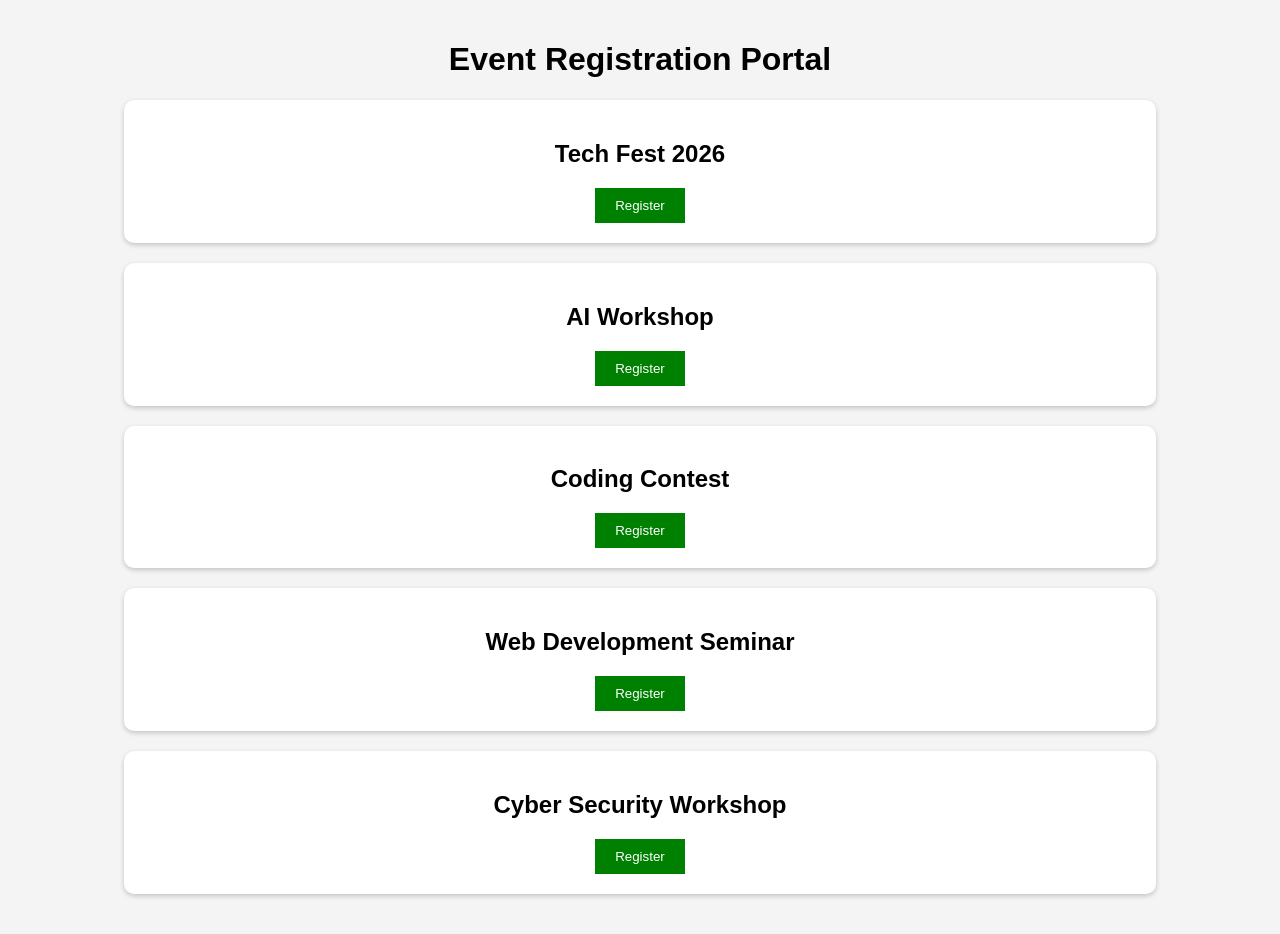
<file: index.html>
<!DOCTYPE html>
<html>
<head>
<title>Event Registration Portal</title>
<link rel="stylesheet" href="style.css">
</head>
<body>

<h1>Event Registration Portal</h1>

<div class="card">
<h2>Tech Fest 2026</h2>
<a href="register.html?event=Tech Fest 2026">
<button>Register</button>
</a>
</div>

<div class="card">
<h2>AI Workshop</h2>
<a href="register.html?event=AI Workshop">
<button>Register</button>
</a>
</div>

<div class="card">
<h2>Coding Contest</h2>
<a href="register.html?event=Coding Contest">
<button>Register</button>
</a>
</div>

<div class="card">
<h2>Web Development Seminar</h2>
<a href="register.html?event=Web Development Seminar">
<button>Register</button>
</a>
</div>

<div class="card">
<h2>Cyber Security Workshop</h2>
<a href="register.html?event=Cyber Security Workshop">
<button>Register</button>
</a>
</div>

</body>
</html>
</file>
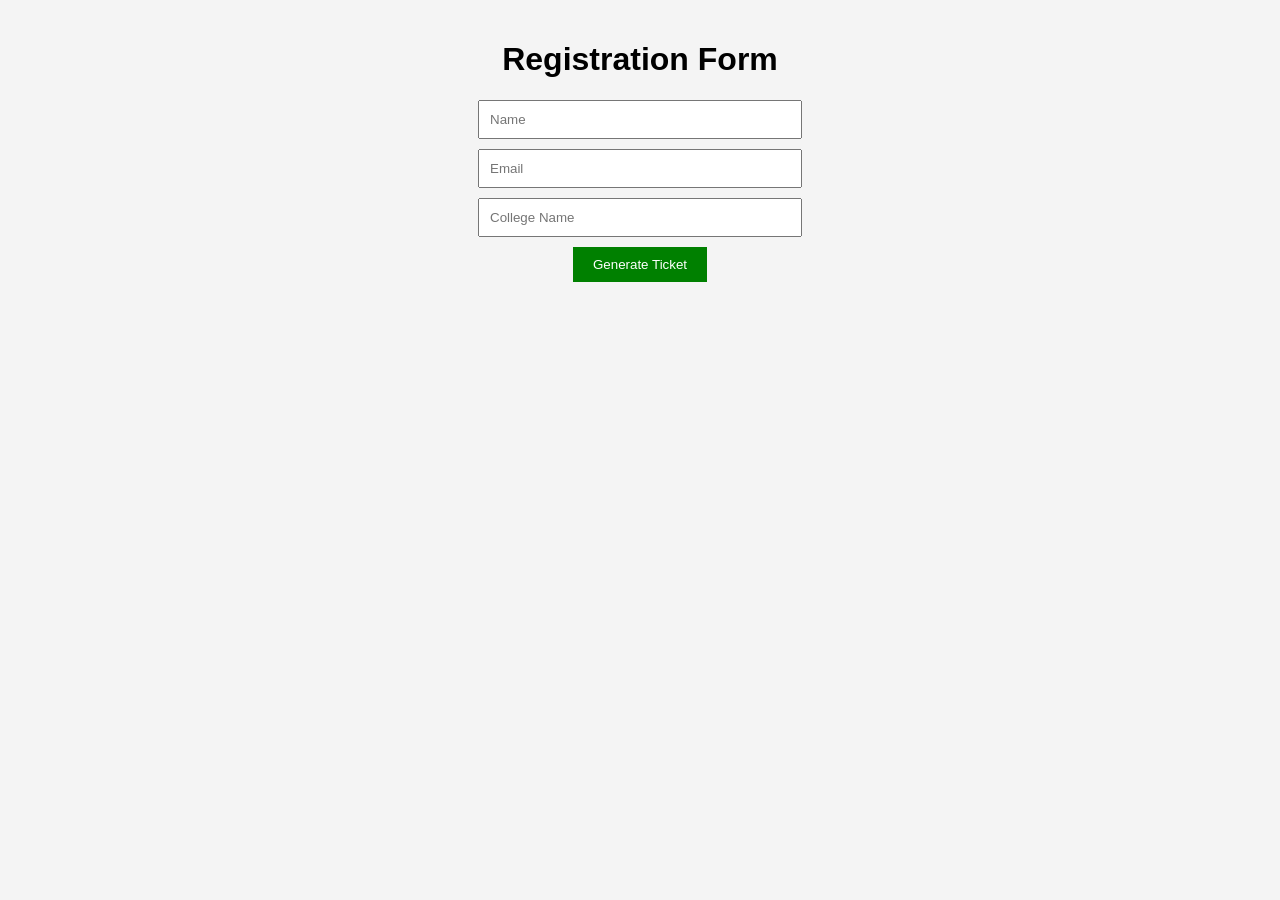
<file: register.html>
<!DOCTYPE html>
<html>
<head>
<title>Registration Form</title>
<link rel="stylesheet" href="style.css">
</head>
<body>

<h1>Registration Form</h1>

<form id="regForm">

<input type="text" id="name" placeholder="Name" required>

<input type="email" id="email" placeholder="Email" required>

<input type="text" id="college" placeholder="College Name" required>

<button type="submit">Generate Ticket</button>

</form>

<script>
document.getElementById("regForm").addEventListener("submit", function(e){

e.preventDefault();

localStorage.setItem("name",
document.getElementById("name").value);

localStorage.setItem("email",
document.getElementById("email").value);

localStorage.setItem("college",
document.getElementById("college").value);

window.location.href="ticket.html";

});
</script>

</body>
</html>
</file>
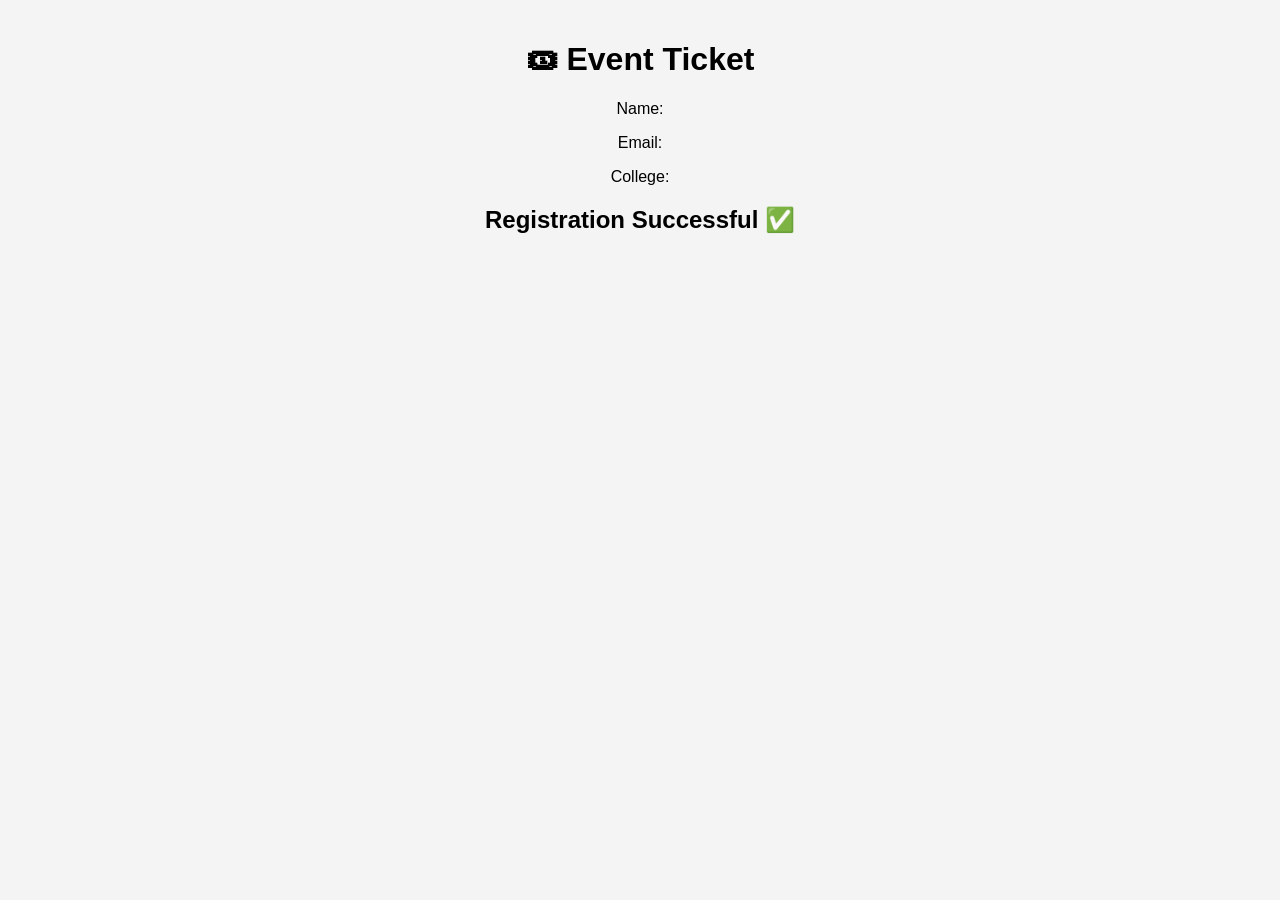
<file: ticket.html>
<!DOCTYPE html>
<html>
<head>
<title>Event Ticket</title>
<link rel="stylesheet" href="style.css">
</head>
<body>

<h1>🎟 Event Ticket</h1>

<p>Name: <span id="name"></span></p>

<p>Email: <span id="email"></span></p>

<p>College: <span id="college"></span></p>

<h2>Registration Successful ✅</h2>

<script>

document.getElementById("name").innerText =
localStorage.getItem("name");

document.getElementById("email").innerText =
localStorage.getItem("email");

document.getElementById("college").innerText =
localStorage.getItem("college");

</script>

</body>
</html>
</file>
<file: style.css>
body{
font-family:Arial;
background:#f4f4f4;
text-align:center;
margin:0;
padding:20px;
}

.card{
background:white;
padding:20px;
margin:20px auto;
width:80%;
border-radius:10px;
box-shadow:0 2px 5px rgba(0,0,0,0.2);
}

button{
background:green;
color:white;
border:none;
padding:10px 20px;
cursor:pointer;
}

input{
display:block;
width:300px;
margin:10px auto;
padding:10px;
}
</file>
